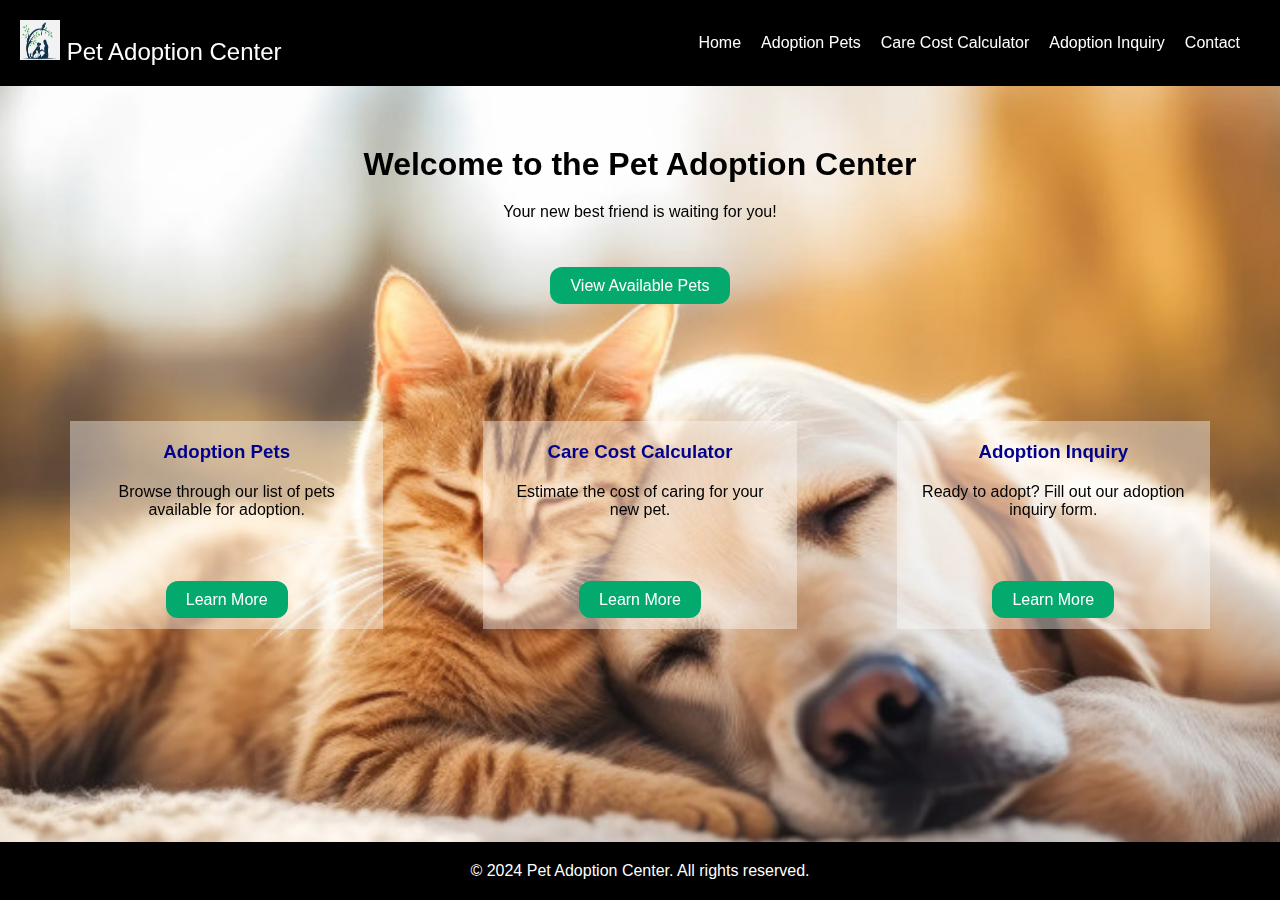
<file: index.html>
<!DOCTYPE html>
<html lang="en">
<head>
  <meta charset="UTF-8">
  <meta name="viewport" content="width=device-width, initial-scale=1.0">
  <title>Pet Adoption Center</title>
  <link rel="stylesheet" href="style.css">
  <link rel="stylesheet" href="https://cdn.jsdelivr.net/npm/aos@2.3.1/dist/aos.css"> <!-- AOS CSS -->
  <script src="https://cdn.jsdelivr.net/npm/aos@2.3.1/dist/aos.js"></script> <!-- AOS JS -->
  <script src="script.js" defer></script> <!-- Your custom JS -->
</head>
<body style="background-image: url('images/pet.jpg'); background-size: cover; background-position: center;">

<!-- Header -->
<header>
  <div class="nav-container" data-aos="fade-down" data-aos-duration="800">
    <a class="logo" href="index.html">
      <img src="images/logo.jpg" alt="Pet Adoption Center Logo" width="40" height="40">
      Pet Adoption Center
    </a>
    <button class="menu-toggle" aria-label="Toggle Navigation Menu" onclick="toggleMenu()">☰</button>
    <nav class="nav-menu" id="navMenu">
      <ul>
        <li><a href="index.html">Home</a></li>
        <li><a href="adoption_pets.html">Adoption Pets</a></li>
        <li><a href="care_cost_cal.html">Care Cost Calculator</a></li>
        <li><a href="adoption_inquiry.html">Adoption Inquiry</a></li>
        <li><a href="contact.html">Contact</a></li>
      </ul>
    </nav>
  </div>
</header>

<!-- Main Content -->
<main>
  <!-- Hero Section -->
  <section class="hero" data-aos="fade-up" data-aos-duration="1000">
    <h1>Welcome to the Pet Adoption Center</h1>
    <p>Your new best friend is waiting for you!</p><br><br>
    <a class="button" href="adoption_pets.html">View Available Pets</a>
  </section><br><br>

  <!-- Overview Section -->
  <section class="overview">
    <div class="overview-item" data-aos="fade-right" data-aos-duration="1000">
      <h3>Adoption Pets</h3>
      <p>Browse through our list of pets available for adoption.</p><br><br><br><br>
      <a class="button" href="adoption_pets.html">Learn More</a>
    </div>
    <div class="overview-item" data-aos="fade-up" data-aos-duration="1000">
      <h3>Care Cost Calculator</h3>
      <p>Estimate the cost of caring for your new pet.</p><br><br><br><br>
      <a class="button" href="care_cost_cal.html">Learn More</a>
    </div>
    <div class="overview-item" data-aos="fade-up" data-aos-duration="1000">
      <h3>Adoption Inquiry</h3>
      <p>Ready to adopt? Fill out our adoption inquiry form.</p><br><br><br><br>
      <a class="button" href="adoption_inquiry.html">Learn More</a>
    </div>
  </section>
</main>

<!-- Footer -->
<footer >
  <p>© 2024 Pet Adoption Center. All rights reserved.</p>
</footer>

</body>
</html>
</file>
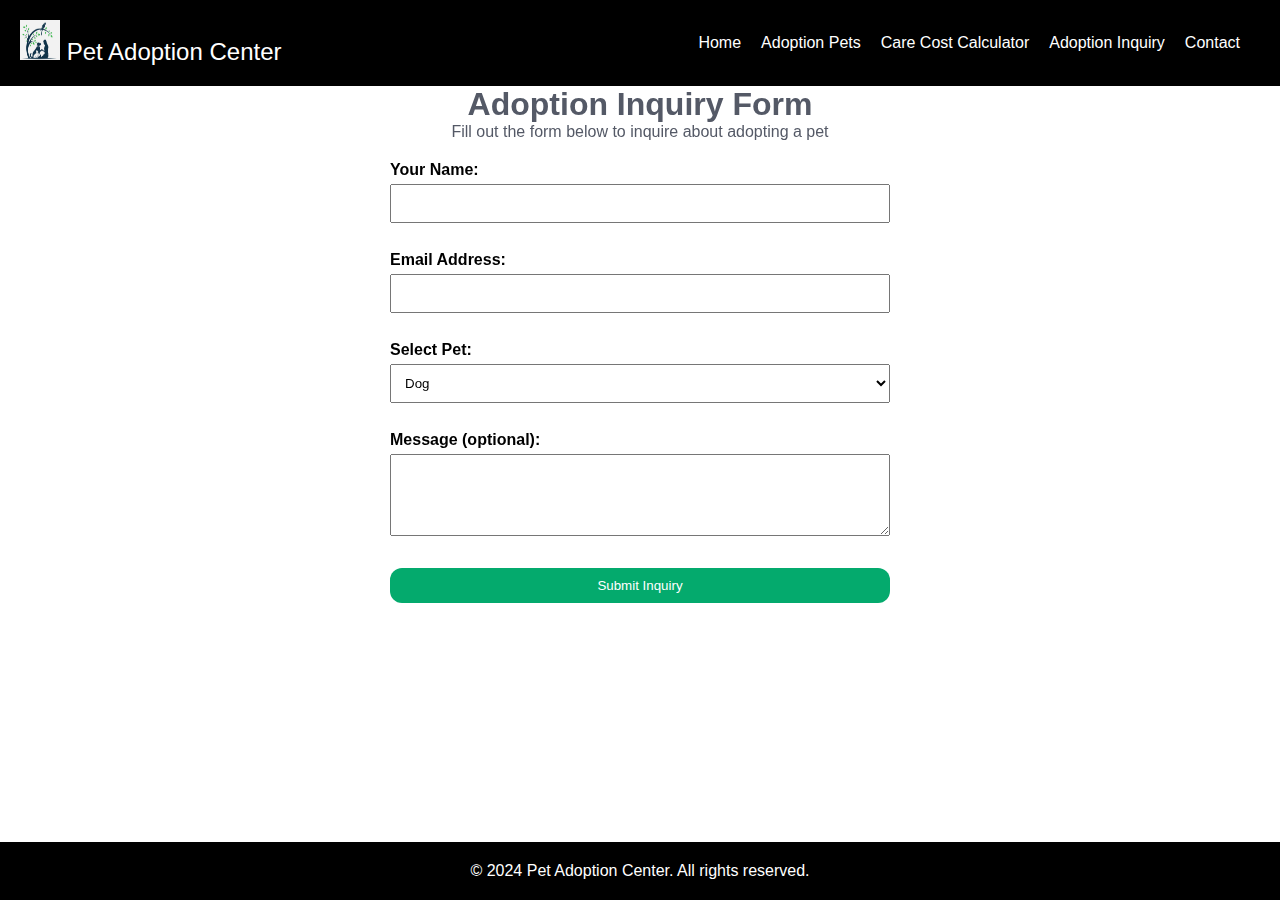
<file: adoption_inquiry.html>
<!DOCTYPE html>
<html lang="en">
<head>
  <meta charset="UTF-8">
  <meta name="viewport" content="width=device-width, initial-scale=1.0">
  <title>Pet Adoption Center</title>
  <link rel="stylesheet" href="style.css"> <!-- Custom CSS -->
  <script src="script.js" defer></script> <!-- Custom JS -->
  <link rel="stylesheet" href="https://cdn.jsdelivr.net/npm/aos@2.3.1/dist/aos.css"> <!-- AOS CSS -->
  <script src="https://cdn.jsdelivr.net/npm/aos@2.3.1/dist/aos.js"></script> <!-- AOS JS -->
</head>

<body>
  <!-- Header with Custom Navbar -->
  <header data-aos="fade-down" data-aos-duration="800">
    <div class="nav-container">
      <a class="logo" href="index.html">
        <img src="images/logo.jpg" alt="Pet Adoption Center Logo" width="40" height="40">
        Pet Adoption Center
      </a>
      <button class="menu-toggle" aria-label="Toggle Navigation Menu" onclick="toggleMenu()">☰</button>
      <nav class="nav-menu" id="navMenu">
        <ul>
          <li><a href="index.html">Home</a></li>
          <li><a href="adoption_pets.html">Adoption Pets</a></li>
          <li><a href="care_cost_cal.html">Care Cost Calculator</a></li>
          <li><a href="adoption_inquiry.html">Adoption Inquiry</a></li>
          <li><a href="contact.html">Contact</a></li>
        </ul>
      </nav>
    </div>
  </header>

  <!-- Centered Introduction -->
  <center data-aos="zoom-in" data-aos-duration="1000">
    <h1 style="color:#545966">Adoption Inquiry Form</h1>
    <p style="color:#545966">Fill out the form below to inquire about adopting a pet</p>
  </center>

  <!-- Adoption Inquiry Form -->
  <main data-aos="fade-up" data-aos-duration="1000" data-aos-delay="200">
    <form id="adoptionForm" style="width: 500px; margin: 0 auto;">
      <label for="name">Your Name:</label>
      <input type="text" id="name" name="name" required><br><br>

      <label for="email">Email Address:</label>
      <input type="email" id="email" name="email" required><br><br>

      <label for="pet">Select Pet:</label>
      <select id="pet" name="pet" required>
        <option value="dog">Dog</option>
        <option value="cat">Cat</option>
        <option value="rabbit">Rabbit</option>
      </select><br><br>

      <label for="message">Message (optional):</label>
      <textarea id="message" name="message" rows="4"></textarea><br><br>

      <button type="submit" class="button">Submit Inquiry</button>
    </form>

    <p id="confirmationMessage" style="display: none;">Thank you for your inquiry! We will get back to you soon.</p>
  </main>
	<div id="inquiryModal" class="modal" style="display: none;">
  <div class="modal-content">
    <span class="close" onclick="closeInquiryModal()">&times;</span> <!-- Close button -->
    <p id="inquiryMessage" class="inquiry-message"></p> <!-- Inquiry message will be shown here -->
  </div>
</div>

  <!-- Footer -->
  <footer >
    <p>© 2024 Pet Adoption Center. All rights reserved.</p>
  </footer>
</body>

</html>
</file>
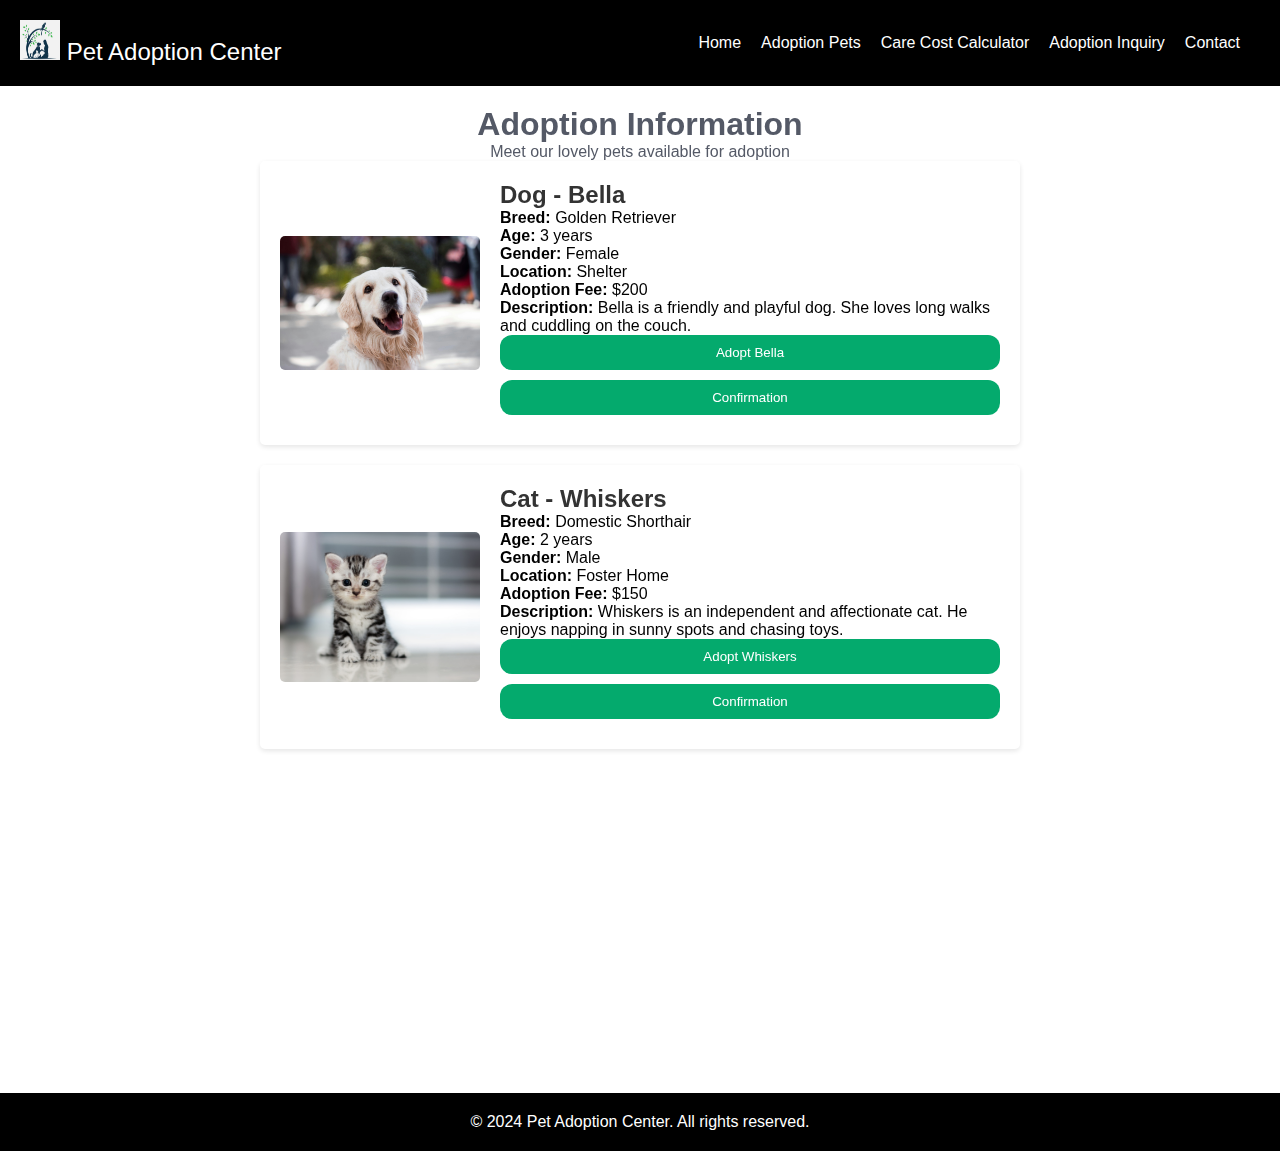
<file: adoption_pets.html>
<!DOCTYPE html>
<html lang="en">
<head>
  <meta charset="UTF-8">
  <meta name="viewport" content="width=device-width, initial-scale=1.0">
  <title>Pet Adoption Center</title>
  <link rel="stylesheet" href="style.css"> <!-- Custom CSS -->
  <link rel="stylesheet" href="https://cdn.jsdelivr.net/npm/aos@2.3.1/dist/aos.css"> <!-- AOS CSS -->
  <script src="https://cdn.jsdelivr.net/npm/aos@2.3.1/dist/aos.js"></script> <!-- AOS JS -->
  <script src="script.js" defer></script> <!-- Custom JS -->
</head>
<body>
  <!-- Header with Custom Navbar -->
  <header data-aos="fade-down" data-aos-duration="800">
    <div class="nav-container">
      <a class="logo" href="index.html">
        <img src="images/logo.jpg" alt="Pet Adoption Center Logo" width="40" height="40">
        Pet Adoption Center
      </a>
      <button class="menu-toggle" aria-label="Toggle Navigation Menu" onclick="toggleMenu()">☰</button>
      <nav class="nav-menu" id="navMenu">
        <ul>
          <li><a href="index.html">Home</a></li>
          <li><a href="adoption_pets.html">Adoption Pets</a></li>
          <li><a href="care_cost_cal.html">Care Cost Calculator</a></li>
          <li><a href="adoption_inquiry.html">Adoption Inquiry</a></li>
          <li><a href="contact.html">Contact</a></li>
        </ul>
      </nav>
    </div>
  </header>

  <!-- Main Content with Adoption Information -->
  <main class="adopt" data-aos="fade-right" data-aos-duration="1000">
    <center data-aos="zoom-in" data-aos-delay="100">
      <h1 style="color:#545966">Adoption Information</h1>
      <p style="color:#545966">Meet our lovely pets available for adoption</p>
    </center>

    <section class="pet" data-aos="fade-left" data-aos-delay="200">
      <img src="images/dog1.jpg" alt="Dog">
      <div class="pet-info">
        <h2>Dog - Bella</h2>
        <p><strong>Breed:</strong> Golden Retriever</p>
        <p><strong>Age:</strong> 3 years</p>
        <p><strong>Gender:</strong> Female</p>
        <p><strong>Location:</strong> Shelter</p>
        <p><strong>Adoption Fee:</strong> $200</p>
        <p><strong>Description:</strong> Bella is a friendly and playful dog. She loves long walks and cuddling on the couch.</p>
        <button class="button" onclick="adoptPet('Bella')">Adopt Bella</button>
		<button class="button" onclick="location.href='adoption_success.html'">Confirmation</button>
      </div>
    </section>

    <section class="pet" data-aos="fade-right" data-aos-delay="300">
      <img src="images/cat.jpg" alt="Cat">
      <div class="pet-info">
        <h2>Cat - Whiskers</h2>
        <p><strong>Breed:</strong> Domestic Shorthair</p>
        <p><strong>Age:</strong> 2 years</p>
        <p><strong>Gender:</strong> Male</p>
        <p><strong>Location:</strong> Foster Home</p>
        <p><strong>Adoption Fee:</strong> $150</p>
        <p><strong>Description:</strong> Whiskers is an independent and affectionate cat. He enjoys napping in sunny spots and chasing toys.</p>
        <button class="button" onclick="adoptPet('Whiskers')">Adopt Whiskers</button>
		<button class="button" onclick="location.href='adoption_success.html'">Confirmation</button>
      </div>
    </section>

    <section class="pet" data-aos="fade-down" data-aos-delay="400">
      <img src="images/rabbit.jpg" alt="Rabbit">
      <div class="pet-info">
        <h2>Rabbit - Cottontail</h2>
        <p><strong>Breed:</strong> Holland Lop</p>
        <p><strong>Age:</strong> 1 year</p>
        <p><strong>Gender:</strong> Female</p>
        <p><strong>Location:</strong> Shelter</p>
        <p><strong>Adoption Fee:</strong> $100</p>
        <p><strong>Description:</strong> Cottontail is a gentle and curious rabbit. She likes hopping around and munching on fresh veggies.</p>
        <button class="button" onclick="adoptPet('Cottontail')">Adopt Cottontail</button>
		<button class="button" onclick="location.href='adoption_success.html'">Confirmation</button>
      </div>
    </section>
  </main>

  <!-- Adoption Confirmation Modal -->
 <div id="adoptionModal" class="modal" style="display: none;">
  <div class="modal-content">
    <span class="close" onclick="closeAdoptionModal()">&times;</span> 
    <p id="adoptionMessage" class="adoption-message"></p> 
  </div>
</div>


  <!-- Footer -->
  <footer >
    <p>© 2024 Pet Adoption Center. All rights reserved.</p>
  </footer>

</body>
</html>
</file>
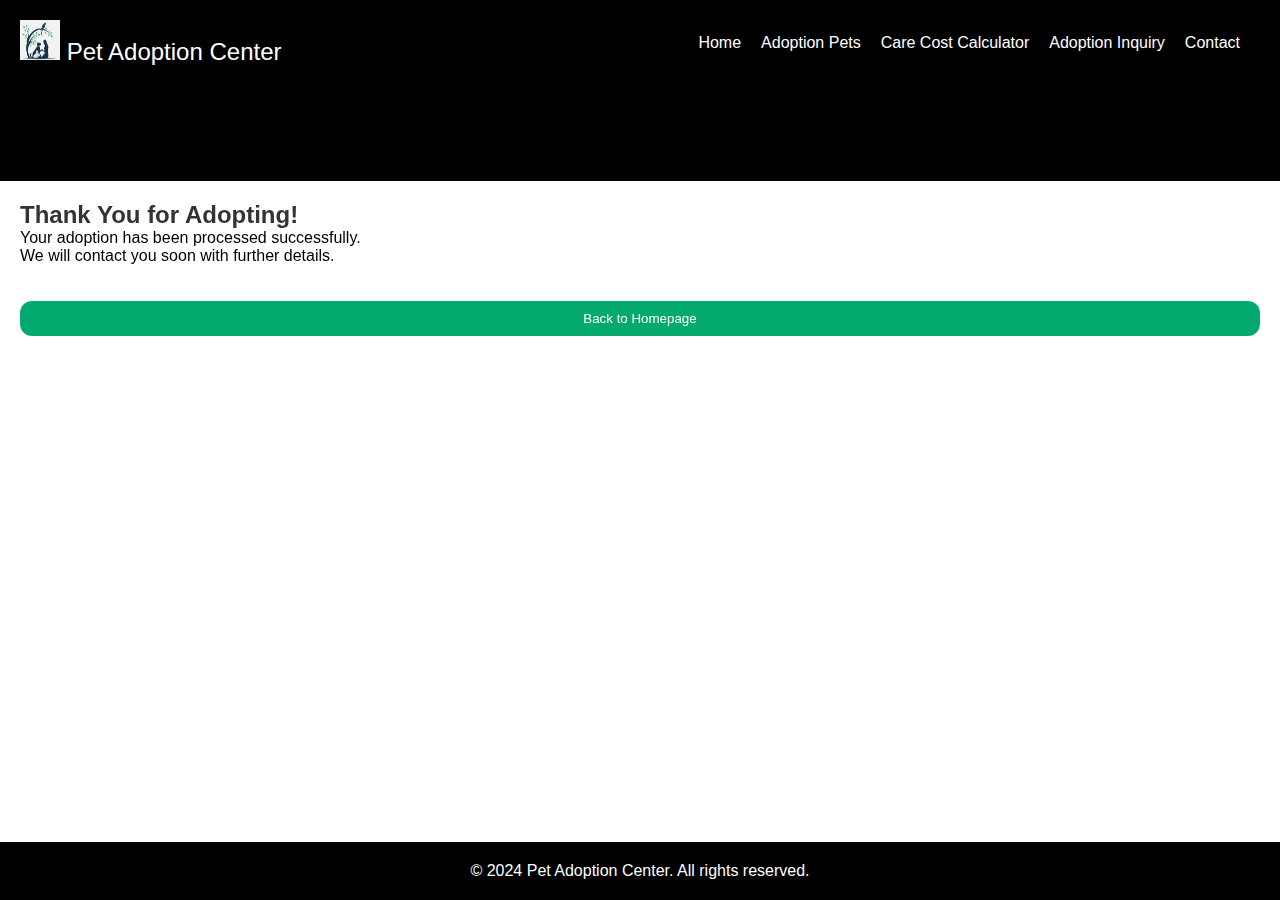
<file: adoption_success.html>
<!DOCTYPE html>
<html lang="en">
<head>
  <meta charset="UTF-8">
  <meta name="viewport" content="width=device-width, initial-scale=1.0">
  <title>Pet Adoption Center</title>
  <link rel="stylesheet" href="style.css"> <!-- Custom CSS -->
  <link rel="stylesheet" href="https://cdn.jsdelivr.net/npm/aos@2.3.1/dist/aos.css"> <!-- AOS CSS -->
  <script src="https://cdn.jsdelivr.net/npm/aos@2.3.1/dist/aos.js"></script> <!-- AOS JS -->
  <script src="script.js" defer></script> <!-- Custom JS -->
</head>

<body>
  <!-- Header with Custom Navbar -->
  <header data-aos="fade-down" data-aos-duration="800">
    <div class="nav-container">
      <a class="logo" href="index.html">
        <img src="images/logo.jpg" alt="Pet Adoption Center Logo" width="40" height="40">
        Pet Adoption Center
      </a>
      <button class="menu-toggle" aria-label="Toggle Navigation Menu" onclick="toggleMenu()">☰</button>
      <nav class="nav-menu" id="navMenu">
        <ul>
          <li><a href="index.html">Home</a></li>
          <li><a href="adoption_pets.html">Adoption Pets</a></li>
          <li><a href="care_cost_cal.html">Care Cost Calculator</a></li>
          <li><a href="adoption_inquiry.html">Adoption Inquiry</a></li>
          <li><a href="contact.html">Contact</a></li>
        </ul>
      </nav>
    </div>
  </header>

  <!-- Adoption Success Message -->
  <header data-aos="fade-up" data-aos-duration="1000" data-aos-delay="100">
    <h1>Adoption Success!</h1>
    <p>Congratulations on adopting our pet!</p>
  </header>

  <!-- Main Content with Success Message -->
  <main data-aos="fade-up" data-aos-duration="1000" data-aos-delay="200">
    <section>
      <h2>Thank You for Adopting!</h2>
      <p>Your adoption has been processed successfully.</p>
      <p>We will contact you soon with further details.</p>
    </section>
	<br><br>
    <section>
      <button class="button" onclick="redirectToHomepage()">Back to Homepage</button>
    </section>
  </main>

  <!-- Footer -->
  <footer >
    <p>© 2024 Pet Adoption Center. All rights reserved.</p>
  </footer>
</body>

</html>
</file>
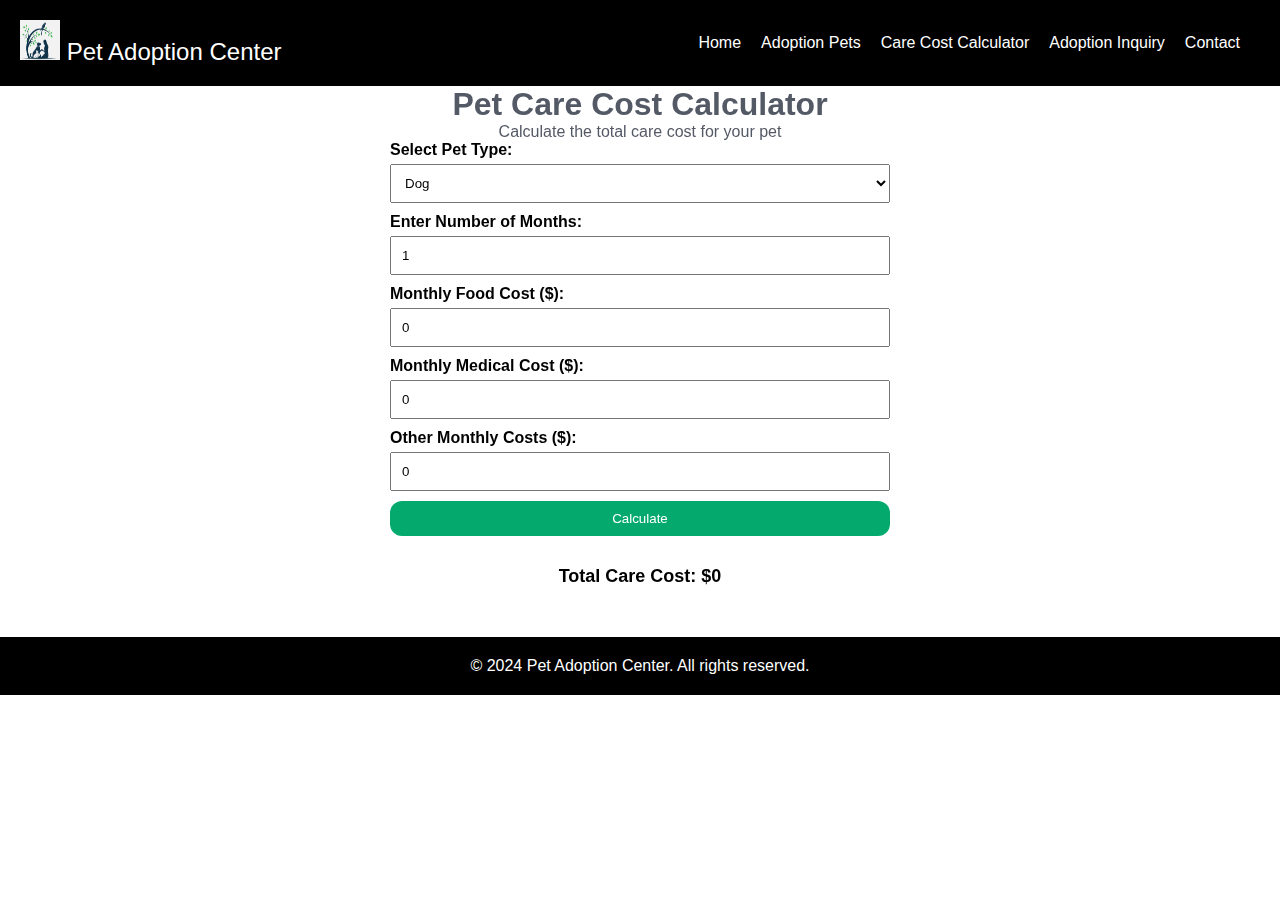
<file: care_cost_cal.html>
<!DOCTYPE html>
<html lang="en">
<head>
  <meta charset="UTF-8">
  <meta name="viewport" content="width=device-width, initial-scale=1.0">
  <title>Pet Adoption Center</title>
  <link rel="stylesheet" href="style.css"> <!-- Custom CSS -->
  <script src="script.js" defer></script> <!-- Custom JS -->
  <link rel="stylesheet" href="https://cdn.jsdelivr.net/npm/aos@2.3.1/dist/aos.css"> <!-- AOS CSS -->
  <script src="https://cdn.jsdelivr.net/npm/aos@2.3.1/dist/aos.js"></script> <!-- AOS JS -->
</head>
<body>

<!-- Header with Custom Navbar -->
<header>
  <div class="nav-container">
    <a class="logo" href="index.html">
      <img src="images/logo.jpg" alt="Pet Adoption Center Logo" width="40" height="40">
      Pet Adoption Center
    </a>
    <button class="menu-toggle" aria-label="Toggle Navigation Menu" onclick="toggleMenu()">☰</button>
    <nav class="nav-menu" id="navMenu">
      <ul>
        <li><a href="index.html">Home</a></li>
        <li><a href="adoption_pets.html">Adoption Pets</a></li>
        <li><a href="care_cost_cal.html">Care Cost Calculator</a></li>
        <li><a href="adoption_inquiry.html">Adoption Inquiry</a></li>
        <li><a href="contact.html">Contact</a></li>
      </ul>
    </nav>
  </div>
</header>

<!-- Pet Care Cost Calculator Section -->
<section id="careCostCalculator" style="width: 500px; margin: 0 auto;" data-aos="fade-left" data-aos-delay="100">
  <h1 style="color: #545966; text-align: center;">Pet Care Cost Calculator</h1>
  <p style="color: #545966; text-align: center;">Calculate the total care cost for your pet</p>

  <div>
    <label for="petType">Select Pet Type:</label>
    <select id="petType">
      <option value="dog">Dog</option>
      <option value="cat">Cat</option>
      <option value="rabbit">Rabbit</option>
    </select>
  </div>

  <div>
    <label for="months">Enter Number of Months:</label>
    <input type="number" id="months" min="1" value="1">
  </div>

  <div>
    <label for="foodCost">Monthly Food Cost ($):</label>
    <input type="number" id="foodCost" min="0" value="0">
  </div>

  <div>
    <label for="medicalCost">Monthly Medical Cost ($):</label>
    <input type="number" id="medicalCost" min="0" value="0">
  </div>

  <div>
    <label for="otherCost">Other Monthly Costs ($):</label>
    <input type="number" id="otherCost" min="0" value="0">
  </div>

  <div>
    <button class="button" onclick="calculateCost()">Calculate</button>
  </div>

  <div id="result" style="margin-top: 20px; text-align: center;">
    <p>Total Care Cost: <span id="totalCost">$0</span></p>
  </div>
</section>


<!-- Footer -->
<footer style="text-align: center; margin-top: 50px;">
  <p>© 2024 Pet Adoption Center. All rights reserved.</p>
</footer>

</body>
</html>
</file>
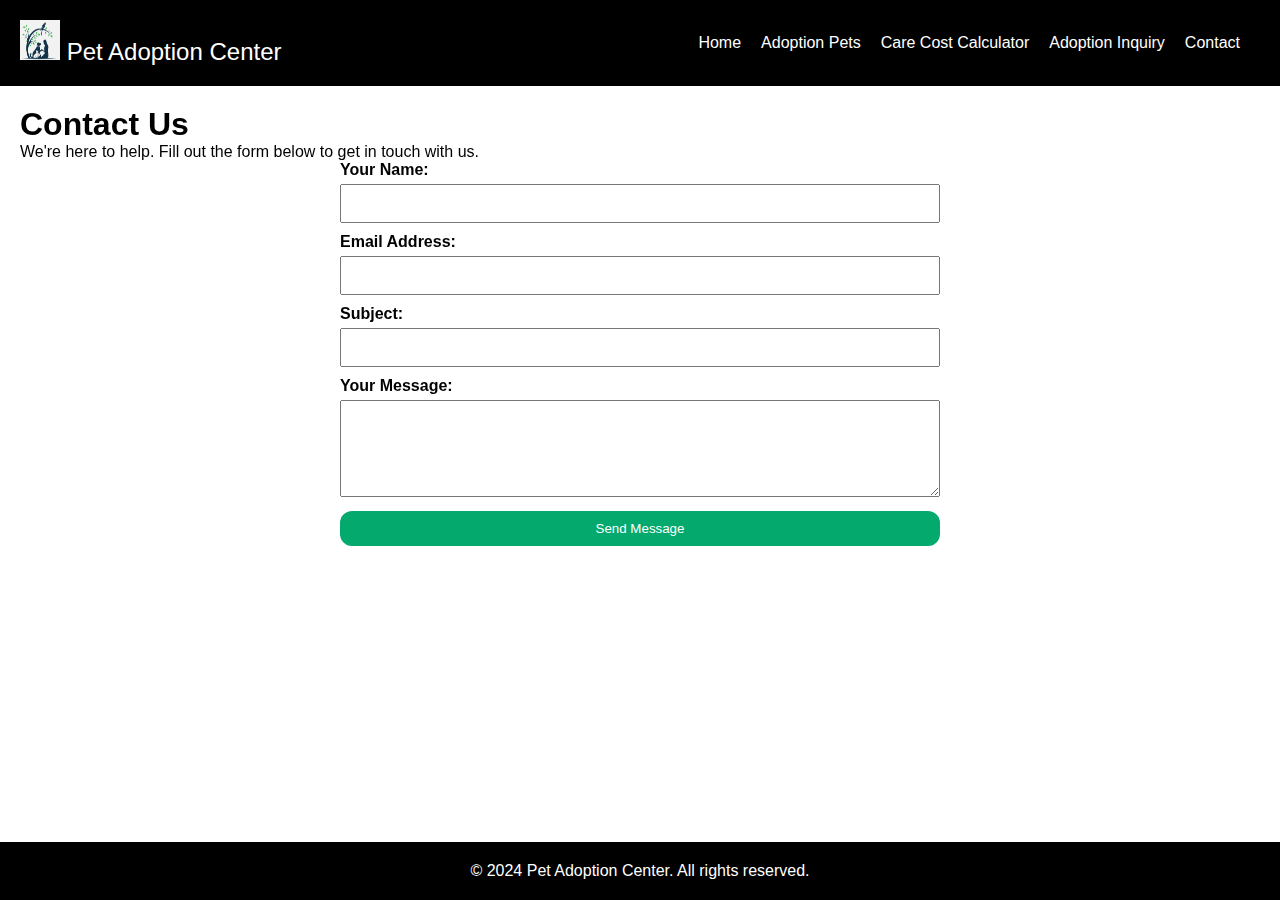
<file: contact.html>
<!DOCTYPE html>
<html lang="en">
<head>
  <meta charset="UTF-8">
  <meta name="viewport" content="width=device-width, initial-scale=1.0">
  <title>Pet Adoption Center - Contact Us</title>
  <link rel="stylesheet" href="style.css"> <!-- Custom CSS -->
  <script src="https://cdn.jsdelivr.net/npm/aos@2.3.1/dist/aos.js" defer></script> <!-- AOS JavaScript -->
  <link rel="stylesheet" href="https://cdn.jsdelivr.net/npm/aos@2.3.1/dist/aos.css"> <!-- AOS CSS -->
  <script src="script.js" defer></script> <!-- Your custom JavaScript -->
</head>

<body>
  <!-- Header with Custom Navbar -->
  <header data-aos="fade-down" data-aos-duration="800">
    <div class="nav-container">
      <a class="logo" href="index.html">
        <img src="images/logo.jpg" alt="Pet Adoption Center Logo" width="40" height="40">
        Pet Adoption Center
      </a>
      <button class="menu-toggle" aria-label="Toggle Navigation Menu" onclick="toggleMenu()">☰</button>
      <nav class="nav-menu" id="navMenu">
        <ul>
          <li><a href="index.html">Home</a></li>
          <li><a href="adoption_pets.html">Adoption Pets</a></li>
          <li><a href="care_cost_cal.html">Care Cost Calculator</a></li>
          <li><a href="adoption_inquiry.html">Adoption Inquiry</a></li>
          <li><a href="contact.html">Contact</a></li>
        </ul>
      </nav>
    </div>
  </header>

  <!-- Contact Form -->
  <main class="contact" data-aos="fade-right" data-aos-duration="1000" data-aos-delay="200">
    <section>
      <h1 data-aos="fade-right" data-aos-delay="100">Contact Us</h1>
      <p data-aos="fade-right" data-aos-delay="200">We're here to help. Fill out the form below to get in touch with us.</p>

      <form id="contactForm" onsubmit="handleContactFormSubmit(event)">
        <div class="form-group" data-aos="fade-up" data-aos-delay="300">
          <label for="name">Your Name:</label>
          <input type="text" id="name" name="name" required>
        </div>

        <div class="form-group" data-aos="fade-up" data-aos-delay="400">
          <label for="email">Email Address:</label>
          <input type="email" id="email" name="email" required>
        </div>

        <div class="form-group" data-aos="fade-up" data-aos-delay="500">
          <label for="subject">Subject:</label>
          <input type="text" id="subject" name="subject" required>
        </div>

        <div class="form-group" data-aos="fade-up" data-aos-delay="600">
          <label for="message">Your Message:</label>
          <textarea id="message" name="message" rows="5" required></textarea>
        </div>

        <button type="submit" class="button" >Send Message</button>
      </form>
	  
	  <p id="successMessage" style="display: none; color: Darkblue; text-align: center;">
      Your message has been sent successfully! We will get back to you soon.
    </p>
	
    </section>
  </main>

  <!-- Footer -->
  <footer >
    <p>© 2024 Pet Adoption Center. All rights reserved.</p>
  </footer>
</body>

</html>
</file>
<file: style.css>
/* Reset and Base Styles */
* {
  margin: 0;
  padding: 0;
  box-sizing: border-box; 
}

:root {
  --font-family: "Book Antiqua", sans-serif;
  --bg-color-header: black;
  --text-color-header: white;
  --hover-color: #04AA6D;
  --bg-color-button: #04AA6D;
  --bg-color-button-hover: #028a5e;
  --bg-color-footer: black;
  --text-color-footer: white;
  --padding-default: 20px;
}

body {
  font-family: var(--font-family);
  background-size: cover;
  display: flex;
  flex-direction: column;
  min-height: 100vh;
}

/* Header and Navigation */
header {
  background-color: var(--bg-color-header);
  padding: var(--padding-default);
}

.nav-container {
  display: flex;
  justify-content: space-between;
  align-items: center;
}

.logo {
  color: var(--text-color-header);
  text-decoration: none;
  font-size: 1.5rem;
}

.menu-toggle {
  font-size: 2rem;
  color: var(--text-color-header);
  cursor: pointer;
  display: none; 
}

.nav-menu {
  display: flex;
  align-items: center;
}

.nav-menu ul {
  list-style: none;
  display: flex;
}

.nav-menu li {
  margin-right: 20px; 
}

.nav-menu a {
  text-decoration: none;
  color: var(--text-color-header);
  font-size: 1rem;
}

.nav-menu a:hover {
  color: var(--hover-color);
}

/* Responsive Design */
@media (max-width: 768px) {
  .menu-toggle {
    display: inline-block; 
  }

  .nav-menu {
    position: absolute;
    top: 60px;
    left: 0;
    width: 100%;
    background: var(--bg-color-header);
    flex-direction: column;
    align-items: center;
    display: none;
  }

  .nav-menu.active {
    display: flex; 
  }

  .nav-menu ul {
    flex-direction: column;
  }

  .nav-menu li {
    margin-bottom: 10px; 
    margin-right: 0; 
  }
}

/* Main Content */
main {
  flex: 1;
  padding: var(--padding-default);
}

.hero {
  text-align: center;
  padding: 40px; 
}

.hero h1 {
  margin-bottom: 20px;
}

.hero p {
  margin-bottom: 20px;
}

.button {
  background-color: var(--bg-color-button);
  color: var(--text-color-footer); 
  padding: 10px 20px;
  text-decoration: none;
  border: none;
  border-radius: 12px;
  cursor: pointer;
}

.button:hover {
  background-color: var(--bg-color-button-hover);
}

.overview {
  display: flex;
  justify-content: space-between;
  align-items: center;
}

.overview-item {
  flex: 1;
  text-align: center;
  background: rgba(255, 255, 255, 0.4);
  margin: 50px; 
  padding: var(--padding-default); 
}

.overview-item h3 {
  color: Darkblue;
  margin-bottom: 20px; 
}

/* Footer */
footer {
  background-color: var(--bg-color-footer);
  color: var(--text-color-footer);
  text-align: center;
  padding: var(--padding-default); 
}

/* Adoption Pets */

.adopt {
    max-width: 800px;
    margin: 0 auto;
    padding: 20px;
}

.pet {
    display: flex;
    align-items: center;
    margin-bottom: 20px;
    background-color: #fff;
    padding: 20px;
    border-radius: 5px;
    box-shadow: 0 2px 5px rgba(0, 0, 0, 0.1);
}

.pet img {
    width: 200px;
    height: auto;
    margin-right: 20px;
    border-radius: 5px;
}

.pet-info {
    flex-grow: 1;
}

h2 {
    color: #333;
}
#adoptionStatus {
    text-align: center;
    font-weight: bold;
}
/* Care Cost */
label {
    display: block;
    font-weight: bold;
    margin-bottom: 5px;
}

input, select, button {
    padding: 10px;
    margin-bottom: 10px;
    width: 100%;
    box-sizing: border-box;
}

#result {
    font-size: 18px;
    font-weight: bold;
}

/* Adoption Inquiry */
form {
    margin-top: 20px;
}

label {
    display: block;
    font-weight: bold;
    margin-bottom: 5px;
}

input, select, textarea, button {
    padding: 10px;
    margin-bottom: 10px;
    width: 100%;
    box-sizing: border-box;
}
#confirmationMessage {
    text-align: center;
    font-weight: bold;
}

main {
    padding: var(--padding-default);
}

main form {
    width: 100%; 
    max-width: 600px; 
    margin: 0 auto; 
}


.modal {
  display: none; 
  position: fixed;
  top: 50%;
  left: 50%;
  transform: translate(-50%, -50%); 
  background-color: white;
  padding: 20px;
  border: 1px solid #ccc;
  box-shadow: 0px 0px 10px rgba(0, 0, 0, 0.5);
  z-index: 1000; 
}

.modal-content {
  position: relative;
  text-align: center;
}

.close {
  position: absolute;
  top: 10px;
  right: 10px;
  font-size: 1.5rem;
  cursor: pointer;
}
.adoption-message {
  font-weight: bold; 
  color: darkblue;    
}


.inquiry-message {
  font-weight: bold; 
  color: darkblue;  
}
</file>
